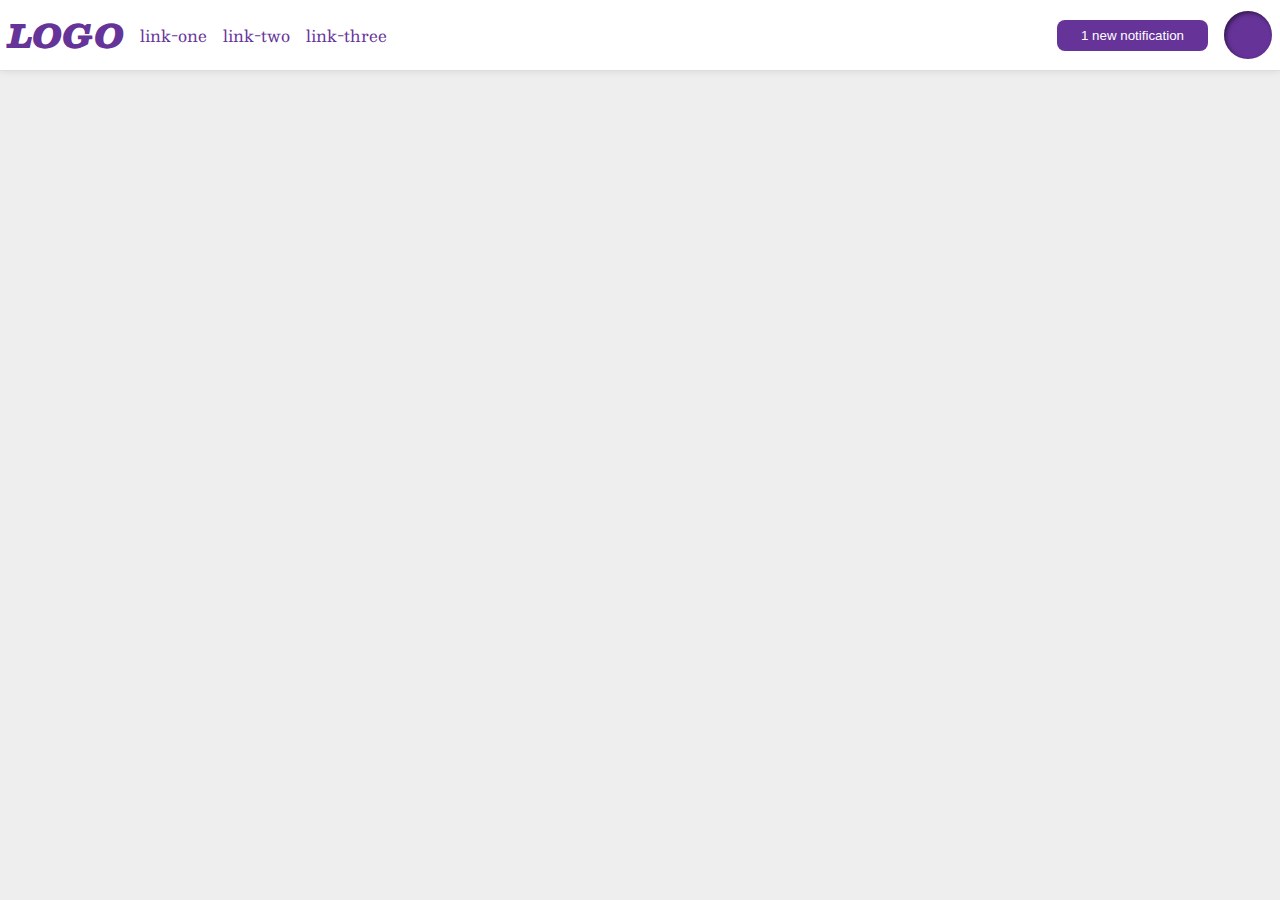
<file: flex/03-flex-header-2/index.html>
<!DOCTYPE html>
<html lang="en">

<head>
  <meta charset="UTF-8">
  <meta http-equiv="X-UA-Compatible" content="IE=edge">
  <meta name="viewport" content="width=device-width, initial-scale=1.0">
  <title>Flex Header 2</title>
  <link rel="stylesheet" href="style.css">
</head>

<body>
  <div class="header">
    <div class="left-container">
      <div class="logo">
        LOGO
      </div>
      <ul class="links">
        <li><a href="google.com">link-one</a></li>
        <li><a href="google.com">link-two</a></li>
        <li><a href="google.com">link-three</a></li>
      </ul>
    </div>
    <div class="right-container">
      <button class="notifications">
        1 new notification
      </button>
      <div class="profile-image"></div>
    </div>
  </div>
</body>

</html>
</file>
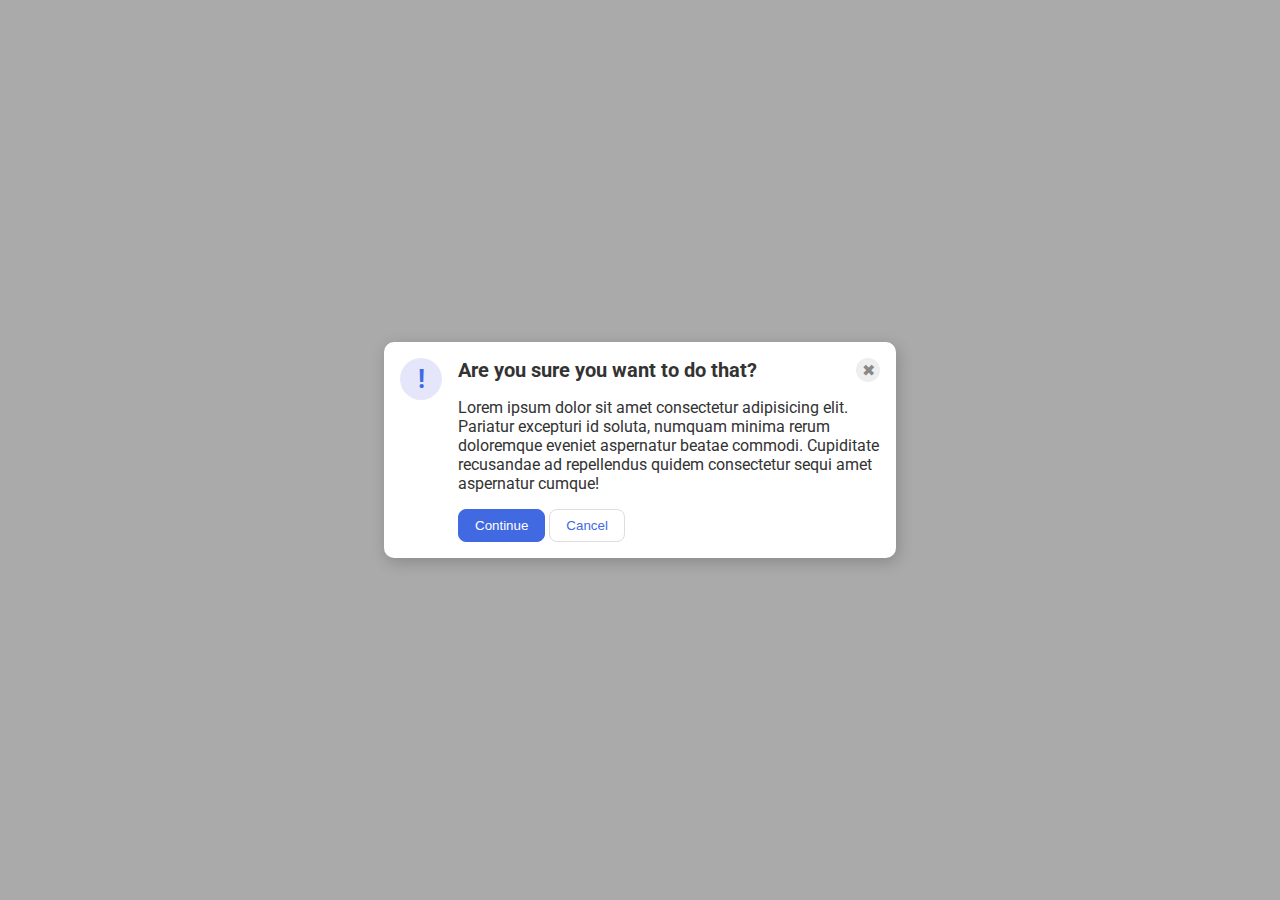
<file: flex/05-flex-modal/index.html>
<!DOCTYPE html>
<html lang="en">

<head>
  <meta charset="UTF-8">
  <meta http-equiv="X-UA-Compatible" content="IE=edge">
  <meta name="viewport" content="width=device-width, initial-scale=1.0">
  <link rel="stylesheet" href="style.css">
  <title>Modal</title>
</head>

<body>
  <div class="modal">
    <div class="top">
      <div class="icon">!</div>
      <div class="center">
        <div class="header">Are you sure you want to do that?
          <div class="close-button">✖</div>
        </div>
        <div class="text">Lorem ipsum dolor sit amet consectetur adipisicing elit. Pariatur excepturi id soluta, numquam
          minima rerum doloremque eveniet aspernatur beatae commodi. Cupiditate recusandae ad repellendus quidem
          consectetur
          sequi amet aspernatur cumque!</div>
        <div class="buttons">
          <button class="continue">Continue</button>
          <button class="cancel">Cancel</button>
        </div>
      </div>
    </div>
  </div>
</body>

</html>
</file>
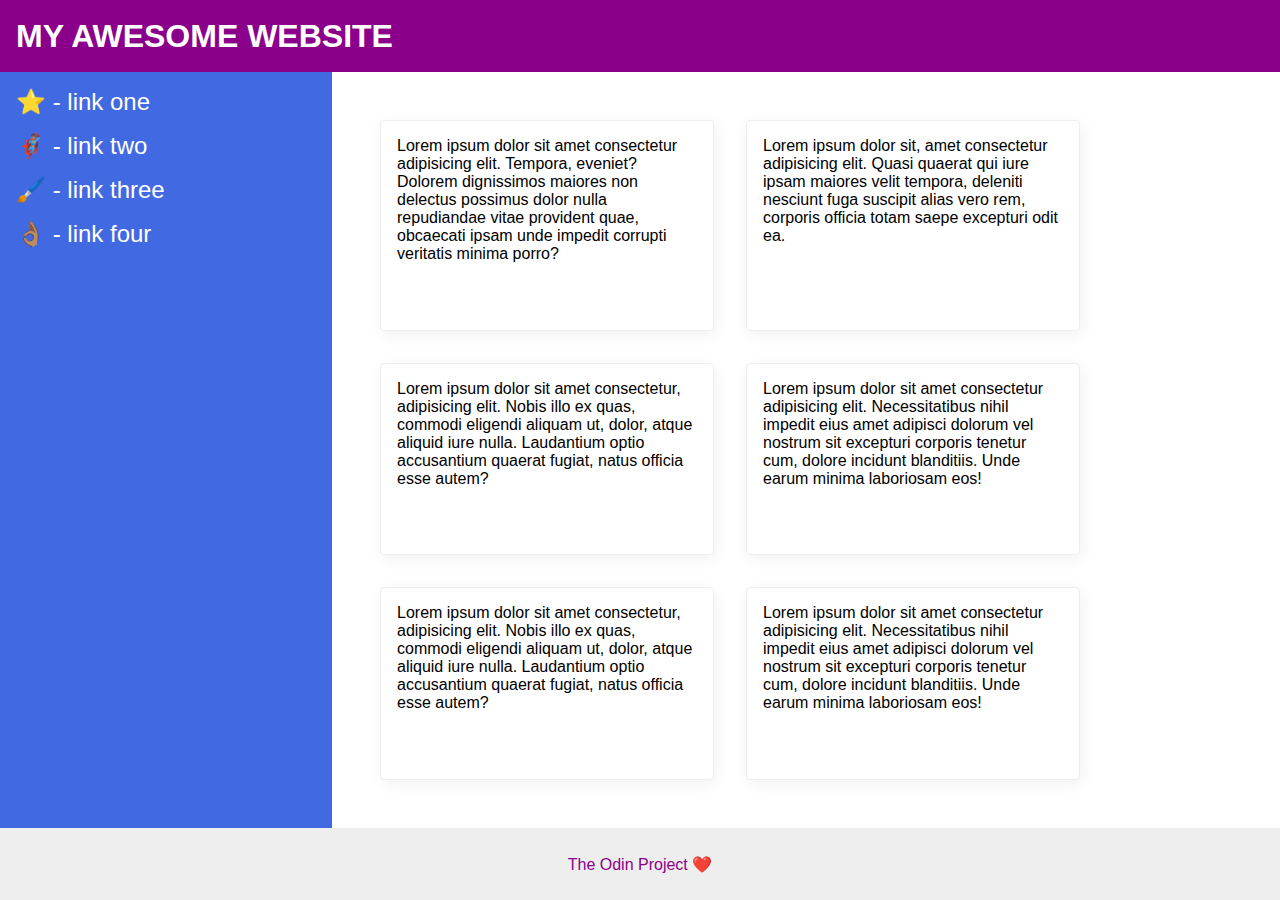
<file: flex/07-flex-layout-2/index.html>
<!DOCTYPE html>
<html lang="en">

<head>
  <meta charset="UTF-8">
  <meta http-equiv="X-UA-Compatible" content="IE=edge">
  <meta name="viewport" content="width=device-width, initial-scale=1.0">
  <title>The Holy Grail</title>
  <link rel="stylesheet" href="style.css">
</head>

<body>
  <div class="header">
    MY AWESOME WEBSITE
  </div>
  <div class="container">
    <div class="sidebar">
      <ul>
        <li><a href="#">⭐ - link one</a></li>
        <li><a href="#">🦸🏽‍♂️ - link two</a></li>
        <li><a href="#">🖌️ - link three</a></li>
        <li><a href="#">👌🏽 - link four</a></li>
      </ul>
    </div>
    <div class="card-container">
      <div class="card">Lorem ipsum dolor sit amet consectetur adipisicing elit. Tempora, eveniet? Dolorem dignissimos
        maiores non delectus possimus dolor nulla repudiandae vitae provident quae, obcaecati ipsam unde impedit
        corrupti
        veritatis minima porro?</div>
      <div class="card">Lorem ipsum dolor sit, amet consectetur adipisicing elit. Quasi quaerat qui iure ipsam maiores
        velit tempora, deleniti nesciunt fuga suscipit alias vero rem, corporis officia totam saepe excepturi odit ea.
      </div>
      <div class="card">Lorem ipsum dolor sit amet consectetur, adipisicing elit. Nobis illo ex quas, commodi eligendi
        aliquam ut, dolor, atque aliquid iure nulla. Laudantium optio accusantium quaerat fugiat, natus officia esse
        autem?</div>
      <div class="card">Lorem ipsum dolor sit amet consectetur adipisicing elit. Necessitatibus nihil impedit eius amet
        adipisci dolorum vel nostrum sit excepturi corporis tenetur cum, dolore incidunt blanditiis. Unde earum minima
        laboriosam eos!</div>
      <div class="card">Lorem ipsum dolor sit amet consectetur, adipisicing elit. Nobis illo ex quas, commodi eligendi
        aliquam ut, dolor, atque aliquid iure nulla. Laudantium optio accusantium quaerat fugiat, natus officia esse
        autem?</div>
      <div class="card">Lorem ipsum dolor sit amet consectetur adipisicing elit. Necessitatibus nihil impedit eius amet
        adipisci dolorum vel nostrum sit excepturi corporis tenetur cum, dolore incidunt blanditiis. Unde earum minima
        laboriosam eos!</div>
    </div>
  </div>

  <div class="footer">
    The Odin Project ❤️
  </div>
</body>

</html>
</file>
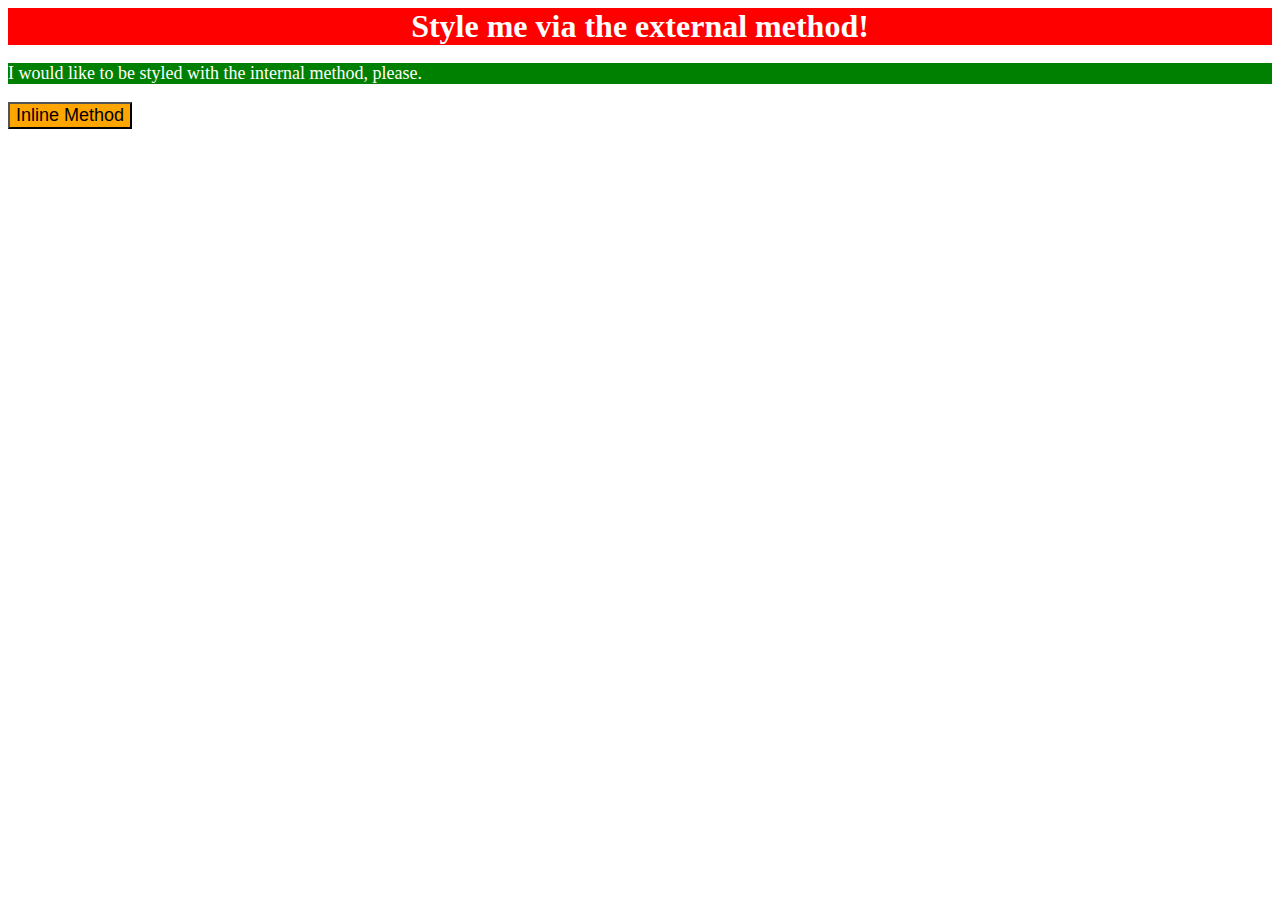
<file: foundations/01-css-methods/index.html>
<!DOCTYPE html>
<html lang="en">

<head>
  <meta charset="UTF-8">
  <meta http-equiv="X-UA-Compatible" content="IE=edge">
  <meta name="viewport" content="width=device-width, initial-scale=1.0">
  <title>Methods for Adding CSS</title>
  <link rel="stylesheet" href="style.css">
  <style>
    p {
      background-color: green;
      color: white;
      font-size: 18px;
    }
  </style>
</head>

<body>
  <div>Style me via the external method!</div>
  <p>I would like to be styled with the internal method, please.</p>
  <button style="background-color: orange; font-size: 18px;">Inline Method</button>
</body>

</html>
</file>
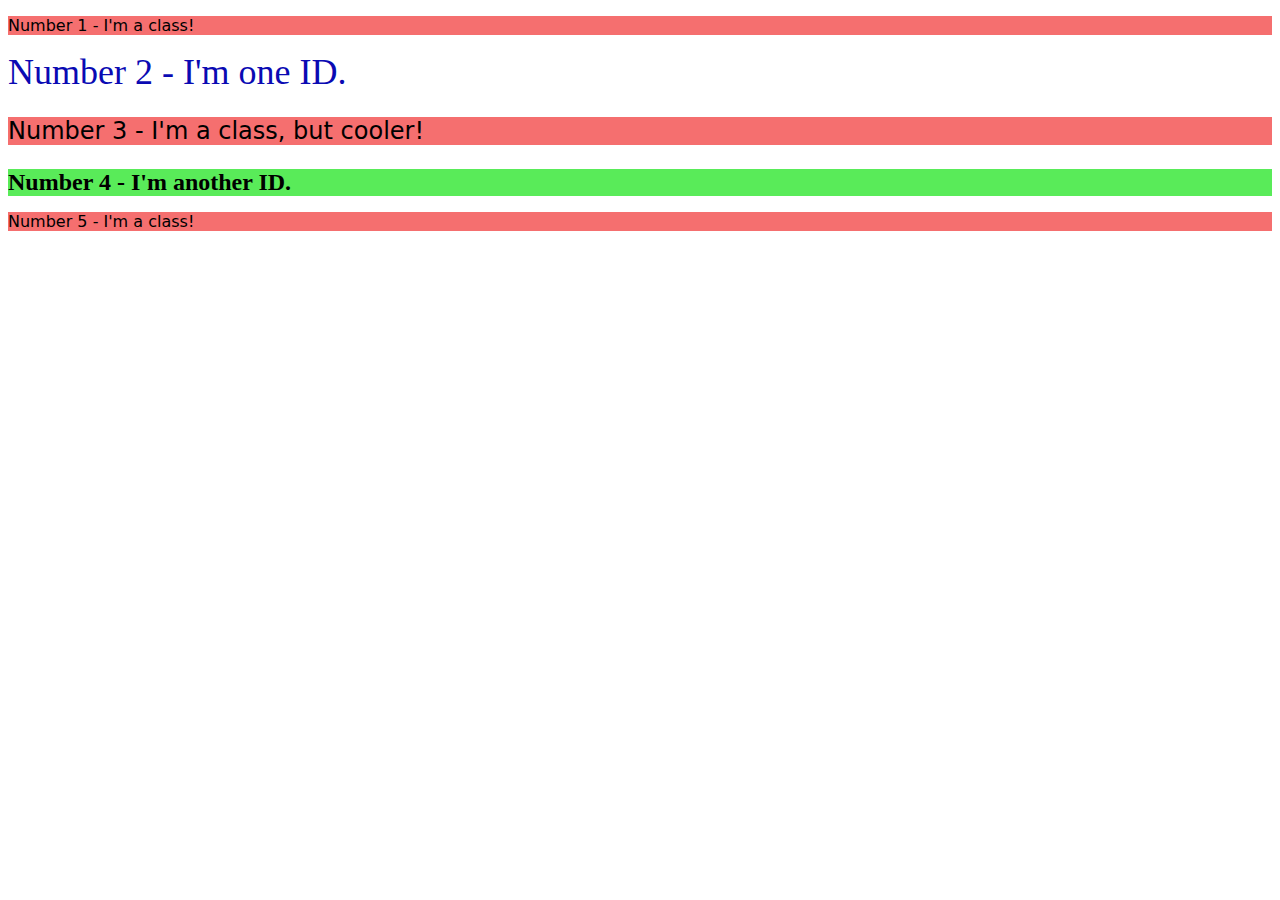
<file: foundations/02-class-id-selectors/index.html>
<!DOCTYPE html>
<html lang="en">

<head>
  <meta charset="UTF-8">
  <meta http-equiv="X-UA-Compatible" content="IE=edge">
  <meta name="viewport" content="width=device-width, initial-scale=1.0">
  <title>Class and ID Selectors</title>
  <link rel="stylesheet" href="style.css">
</head>

<body>
  <p class="odd">Number 1 - I'm a class!</p>
  <div id="two">Number 2 - I'm one ID.</div>
  <p class="odd three">Number 3 - I'm a class, but cooler!</p>
  <div id="four">Number 4 - I'm another ID.</div>
  <p class="odd">Number 5 - I'm a class!</p>
</body>

</html>
</file>
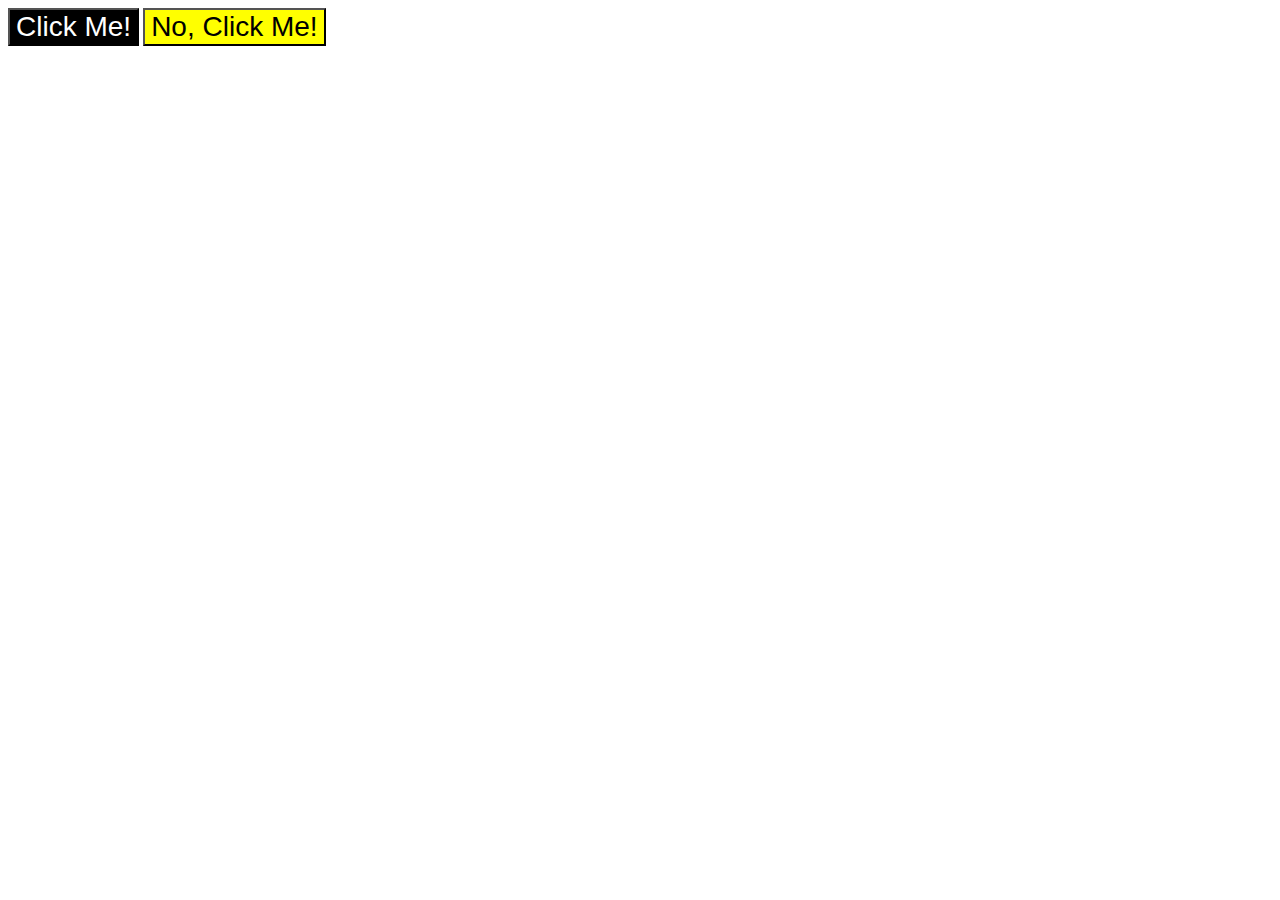
<file: foundations/03-grouping-selectors/index.html>
<!DOCTYPE html>
<html lang="en">

<head>
  <meta charset="UTF-8">
  <meta http-equiv="X-UA-Compatible" content="IE=edge">
  <meta name="viewport" content="width=device-width, initial-scale=1.0">
  <title>Grouping Selectors</title>
  <link rel="stylesheet" href="style.css">
</head>

<body>
  <button class="first">Click Me!</button>
  <button class="second">No, Click Me!</button>
</body>

</html>
</file>
<file: flex/03-flex-header-2/style.css>
/* this is some magical font-importing.  
you'll learn about it later. */
@import url('https://fonts.googleapis.com/css2?family=Besley:ital,wght@0,400;1,900&display=swap');

body {
  margin: 0;
  background: #eee;
  font-family: Besley, serif;
}

.header {
  background: white;
  border-bottom: 1px solid #ddd;
  box-shadow: 0 0 8px rgba(0, 0, 0, .1);
  display: flex;
  justify-content: space-between;
  padding: 8px;
}

.profile-image {
  background: rebeccapurple;
  box-shadow: inset 2px 2px 4px rgba(0, 0, 0, .5);
  border-radius: 50%;
  width: 48px;
  height: 48px;
}

.logo {
  color: rebeccapurple;
  font-size: 32px;
  font-weight: 900;
  font-style: italic;
}

button {
  border: none;
  border-radius: 8px;
  background: rebeccapurple;
  color: white;
  padding: 8px 24px;
}

a {
  /* this removes the line under our links */
  text-decoration: none;
  color: rebeccapurple;
}

ul {
  list-style-type: none;
  display: flex;
  gap: 16px;
  margin: 0;
  padding: 0;
}

.right-container,
.left-container {
  display: flex;
  align-items: center;
  gap: 16px;
}
</file>
<file: flex/05-flex-modal/style.css>
@import url('https://fonts.googleapis.com/css2?family=Roboto:wght@400;700&display=swap');

html,
body {
  height: 100%;
}

body {
  font-family: Roboto, sans-serif;
  margin: 0;
  background: #aaa;
  color: #333;
  /* I'll give you this one for free lol */
  display: flex;
  align-items: center;
  justify-content: center;
}

.modal {
  background: white;
  width: 480px;
  border-radius: 10px;
  box-shadow: 2px 4px 16px rgba(0, 0, 0, .2);
  padding: 16px;
}

.icon {
  color: royalblue;
  font-size: 26px;
  font-weight: 700;
  background: lavender;
  width: 42px;
  height: 42px;
  border-radius: 50%;
  display: flex;
  align-items: center;
  justify-content: center;
  flex-shrink: 0;
}

.top {
  display: flex;
  gap: 16px;
}

.center {
  display: flex;
  flex-direction: column;
  gap: 16px;
}

.close-button {
  background: #eee;
  border-radius: 50%;
  color: #888;
  font-weight: 400;
  font-size: 16px;
  height: 24px;
  width: 24px;
  display: flex;
  align-items: center;
  justify-content: center;
  flex-shrink: 0;
}

button {
  padding: 8px 16px;
  border-radius: 8px;
}

button.continue {
  background: royalblue;
  border: 1px solid royalblue;
  color: white;
}

button.cancel {
  background: white;
  border: 1px solid #ddd;
  color: royalblue;
}

.header {
  font-weight: bold;
  font-size: 20px;
  display: flex;
  justify-content: space-between;
}
</file>
<file: flex/07-flex-layout-2/style.css>
body {
  font-family: -apple-system, BlinkMacSystemFont, 'Segoe UI', Roboto, Oxygen, Ubuntu, Cantarell, 'Open Sans', 'Helvetica Neue', sans-serif;
  margin: 0;
  min-height: 100vh;
  display: flex;
  flex-direction: column;
}

.header {
  height: 72px;
  background: darkmagenta;
  color: white;
  font-weight: 900;
  font-size: 32px;
  display: flex;
  align-items: center;
  padding-left: 16px;
}

.footer {
  height: 72px;
  background: #eee;
  color: darkmagenta;
  display: flex;
  justify-content: center;
  align-items: center;
}

.sidebar {
  width: 300px;
  background: royalblue;
  display: flex;
  flex-shrink: 0;
  padding: 16px;
}

a {
  text-decoration: none;
  font-size: 24px;
  color: white;
}

ul {
  list-style: none;
  margin: 0;
  padding: 0;
}

li {
  margin-bottom: 16px;
}

.card {
  border: 1px solid #eee;
  box-shadow: 2px 4px 16px rgba(0, 0, 0, .06);
  border-radius: 4px;
  width: 300px;
  padding: 16px;
  margin: 16px;
}

.card-container {
  display: flex;
  flex-wrap: wrap;
  padding: 32px;
}

.container {
  display: flex;
  flex: 1;
}
</file>
<file: foundations/01-css-methods/style.css>
div {
    background-color: red;
    color: white;
    font-size: 32px;
    text-align: center;
    font-weight: bold;
}
</file>
<file: foundations/02-class-id-selectors/style.css>
.three {
    font-size: 24px;
}

#two {
    font-size: 36px;
    color: rgb(10, 10, 179);
}

#four {
    background-color: rgb(89, 235, 89);
    font-size: 24px;
    font-weight: bold;
}

.odd {
    background-color: rgb(245, 111, 111);
    font-family: Verdana, 'DejaVu Sans', sans-serif;
}
</file>
<file: foundations/03-grouping-selectors/style.css>
.first,
.second {
    font-size: 28px;
    font-family: Helvetica, 'Times New Roman', sans-serif;
}

.first {
    background-color: black;
    color: white;
}

.second {
    background-color: yellow;
}
</file>
